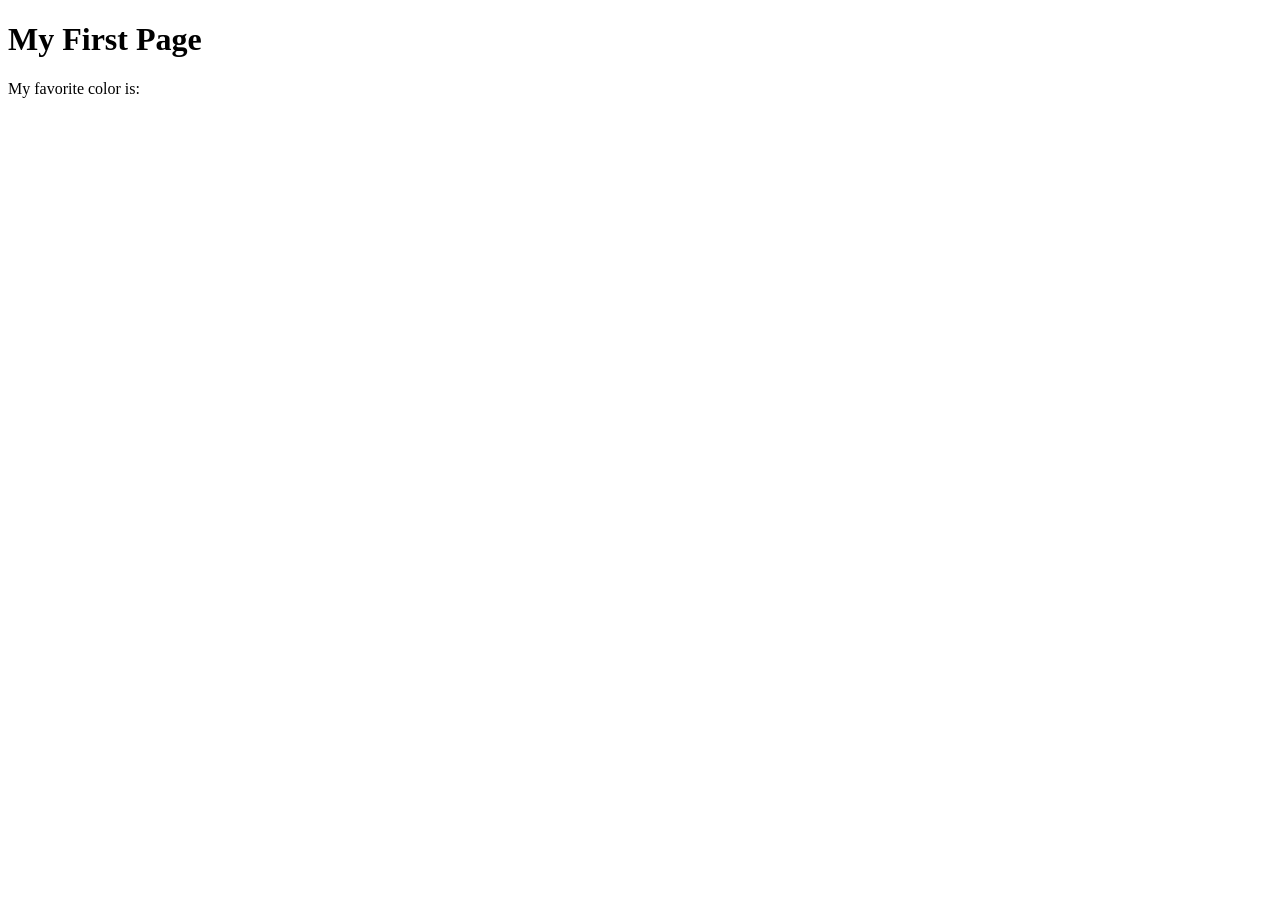
<file: week01/first-page.html>
<!DOCTYPE html>
<html lang="en">

<head>
    <meta charset="UTF-8">
    <meta name="viewport" content="width=device-width, initial-scale=1.0">
    <title>My First Page</title>
</head>

<body>
    <h1>My First Page</h1>
    <p>My favorite color is: </p>
</body>

</html>
</file>
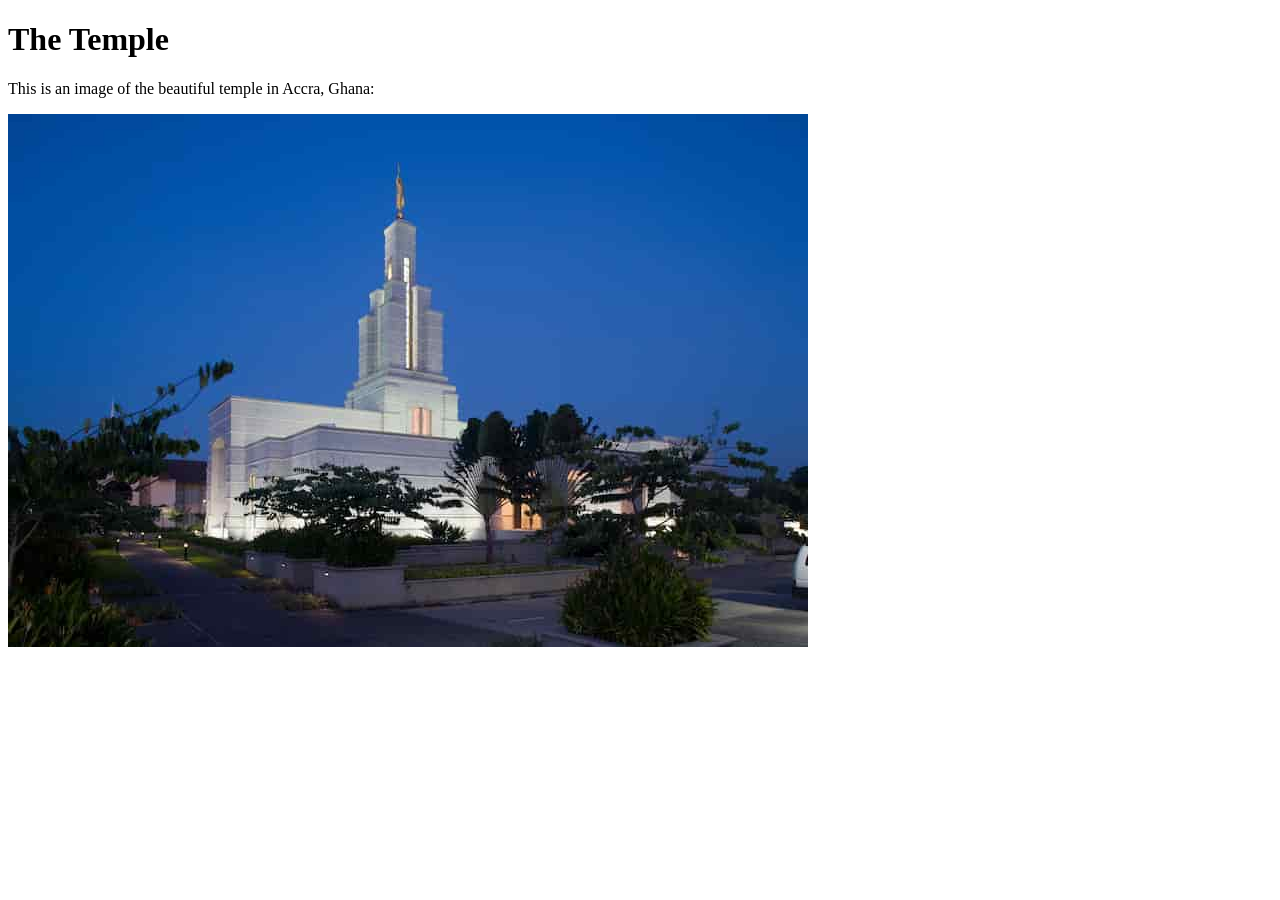
<file: week01/images-solution.html>
<!DOCTYPE html>
<html lang="en">

<head>
    <meta charset="UTF-8">
    <meta name="viewport" content="width=device-width, initial-scale=1.0">
    <title>Temple Image</title>
</head>

<body>
    <h1>The Temple</h1>
    <p>This is an image of the beautiful temple in Accra, Ghana:</p>
    <img src="images/temple-small.jpg" alt="The Accra Ghana Temple">

</body>

</html>
</file>
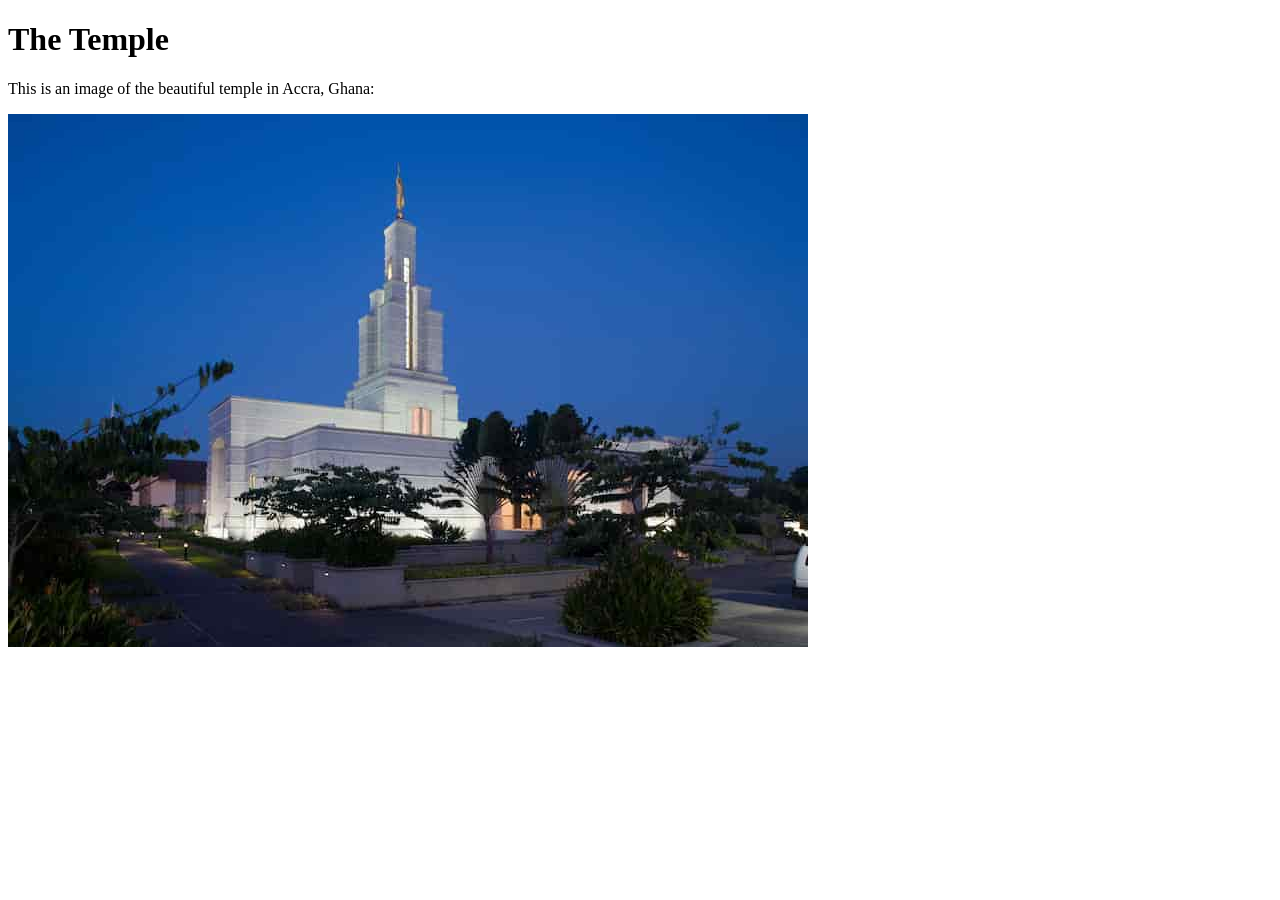
<file: week01/images.html>
<!DOCTYPE html>
<html lang="en">

<head>
    <meta charset="UTF-8">
    <meta name="viewport" content="width=device-width, initial-scale=1.0">
    <title>Temple Image</title>
</head>

<body>
    <h1>The Temple</h1>
    <p>This is an image of the beautiful temple in Accra, Ghana:</p>
    <img src="images/temple-small.jpg" alt="The Accra Ghana Temple" width="800" heigth="533">

</body>

</html>
</file>
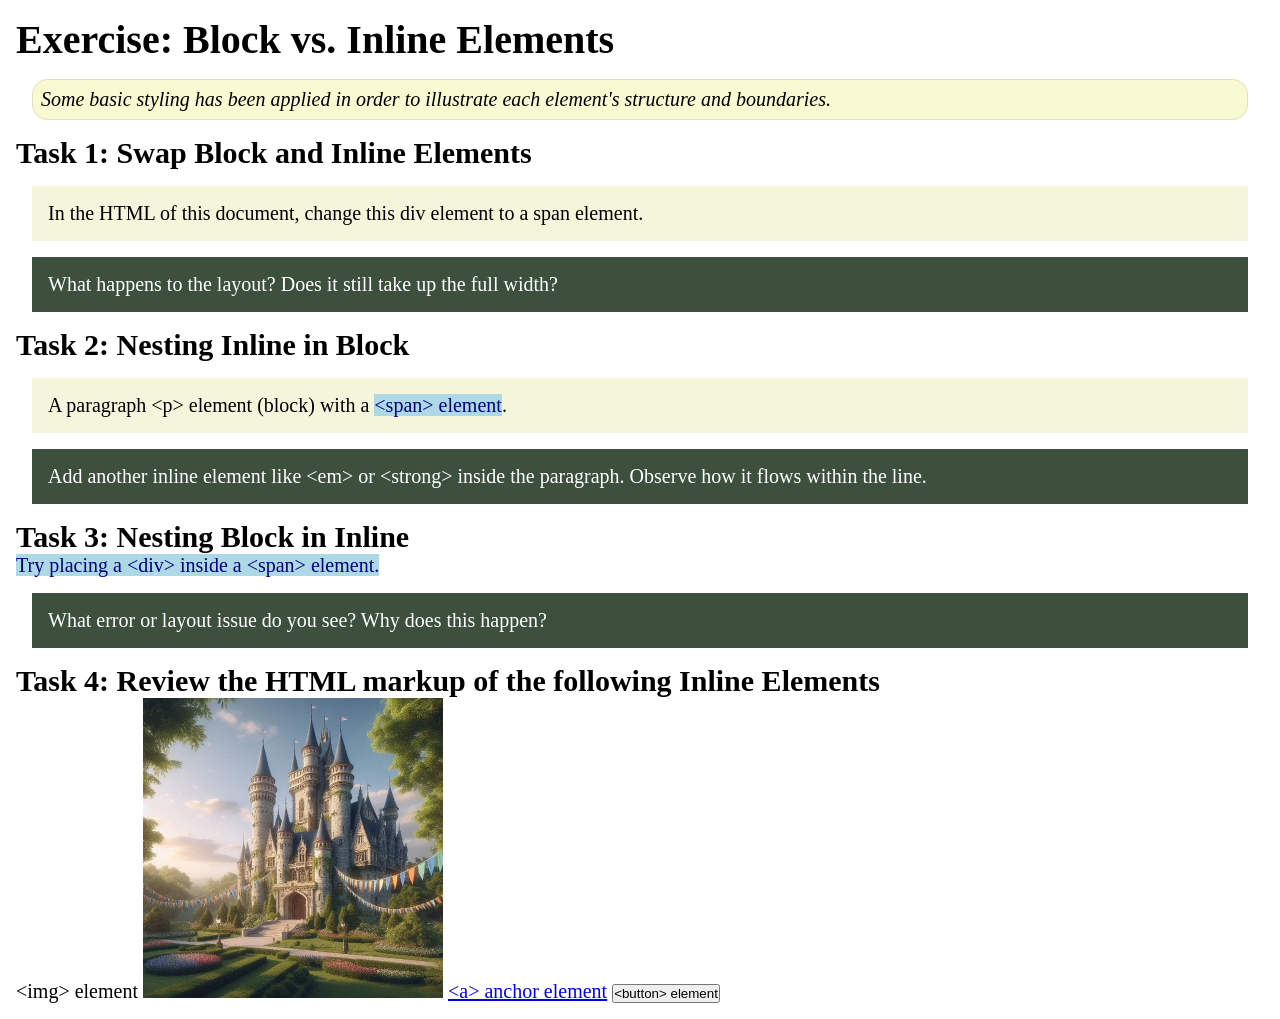
<file: week02/block-vs-inline.html>
<!DOCTYPE html>
<html lang="en">

<head>
    <meta charset="UTF-8">
    <meta name="viewport" content="width=device-width, initial-scale=1.0">
    <title>Exercise: Block vs. Inline Elements</title>
    <link rel="stylesheet" href="styles/block-vs-inline.css">
</head>

<body>
    <main>
        <h1>Exercise: Block vs. Inline Elements</h1>
        <p class="note">Some basic styling has been applied in order to illustrate each element's structure and boundaries.</p>

        <h2>Task 1: Swap Block and Inline Elements</h2>
        <div>In the HTML of this document, change this div element to a span element.</div>

        <p class="question">What happens to the layout? Does it still take up the full width?</p>

        <h2>Task 2: Nesting Inline in Block</h2>
        <p>A paragraph &lt;p&gt; element (block) with a <span>&lt;span&gt; element</span>.</p>
        <p class="question">Add another inline element like &lt;em&gt; or &lt;strong&gt; inside the paragraph. Observe how it flows within the line.</p>

        <h2>Task 3: Nesting Block in Inline</h2>
        <span>Try placing a &lt;div&gt; inside a &lt;span&gt; element.</span>
        <p class="question">What error or layout issue do you see? Why does this happen?</p>

        <h2>Task 4: Review the HTML markup of the following Inline Elements</h2>
        &lt;img&gt; element
        <img src="images/castle.webp" alt="placeholder image (images are inline)" width="300" height="300">
        <a href="https://churchofjesuschrist.org">&lt;a&gt; anchor element</a>
        <button type="button">&lt;button&gt; element</button>
    </main>
</body>

</html>
</file>
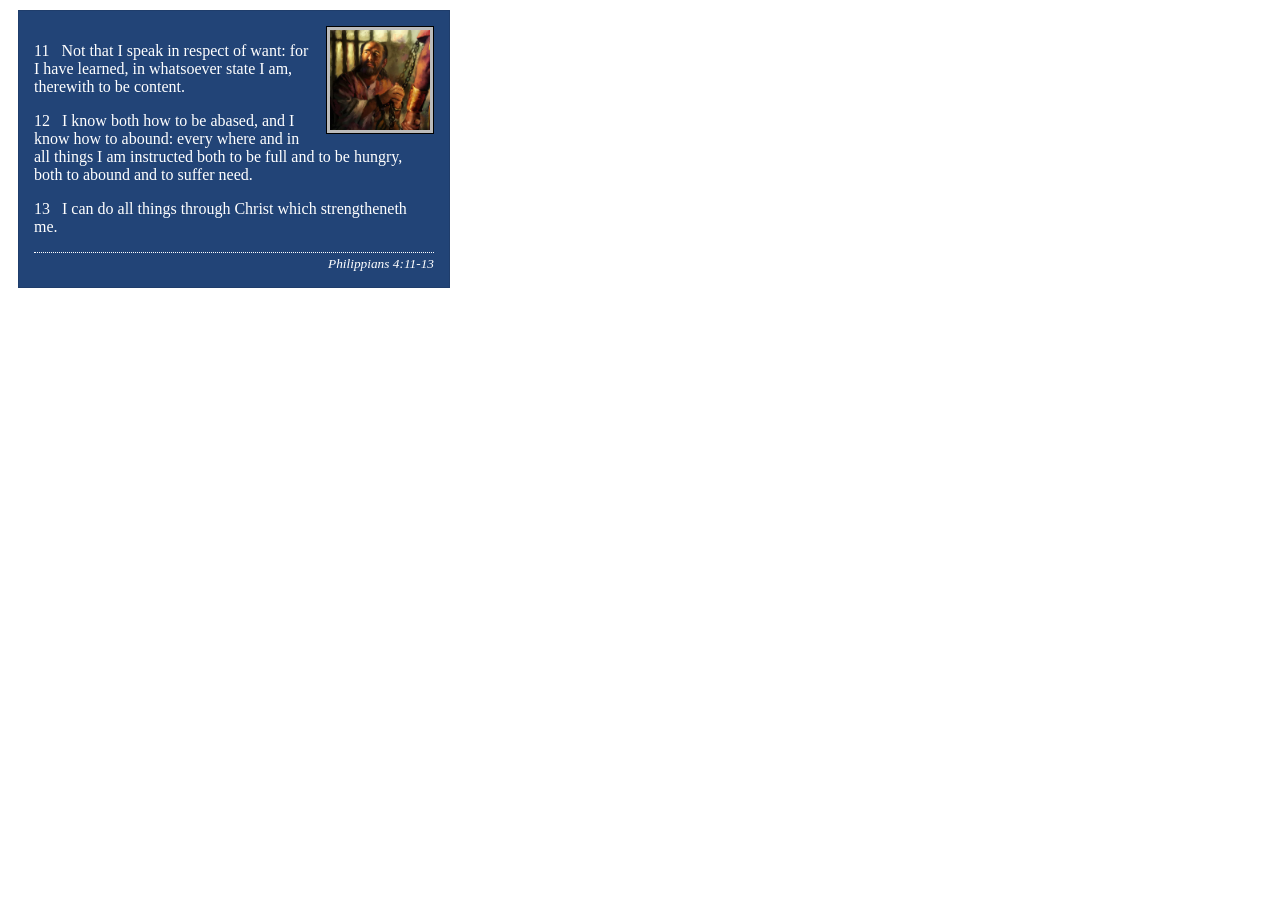
<file: week02/box-model-solution.html>
<!DOCTYPE html>
<html lang="en">

<head>
    <meta charset="UTF-8">
    <meta name="viewport" content="width=device-width, initial-scale=1.0">
    <title>Box Model Activity</title>
    <link rel="stylesheet" href="styles/box-model-solution.css">
</head>

<body>
    <main>
        <div class="callout">
            <img src="images/apostle-paul-imprisoned.webp" alt="Paul the Apostle - Imprisoned in Rome" width="200" height="200">
            <blockquote>
                <p>11 &nbsp; Not that I speak in respect of want: for I have learned, in whatsoever state I am, therewith to be content.</p>
                <p>12 &nbsp; I know both how to be abased, and I know how to abound: every where and in all things I am instructed both to be full and to be hungry, both to abound and to suffer need.</p>
                <p>13 &nbsp; I can do all things through Christ which strengtheneth me.</p>
            </blockquote>
            <cite>Philippians 4:11-13</cite>
        </div>
    </main>
</body>

</html>
</file>
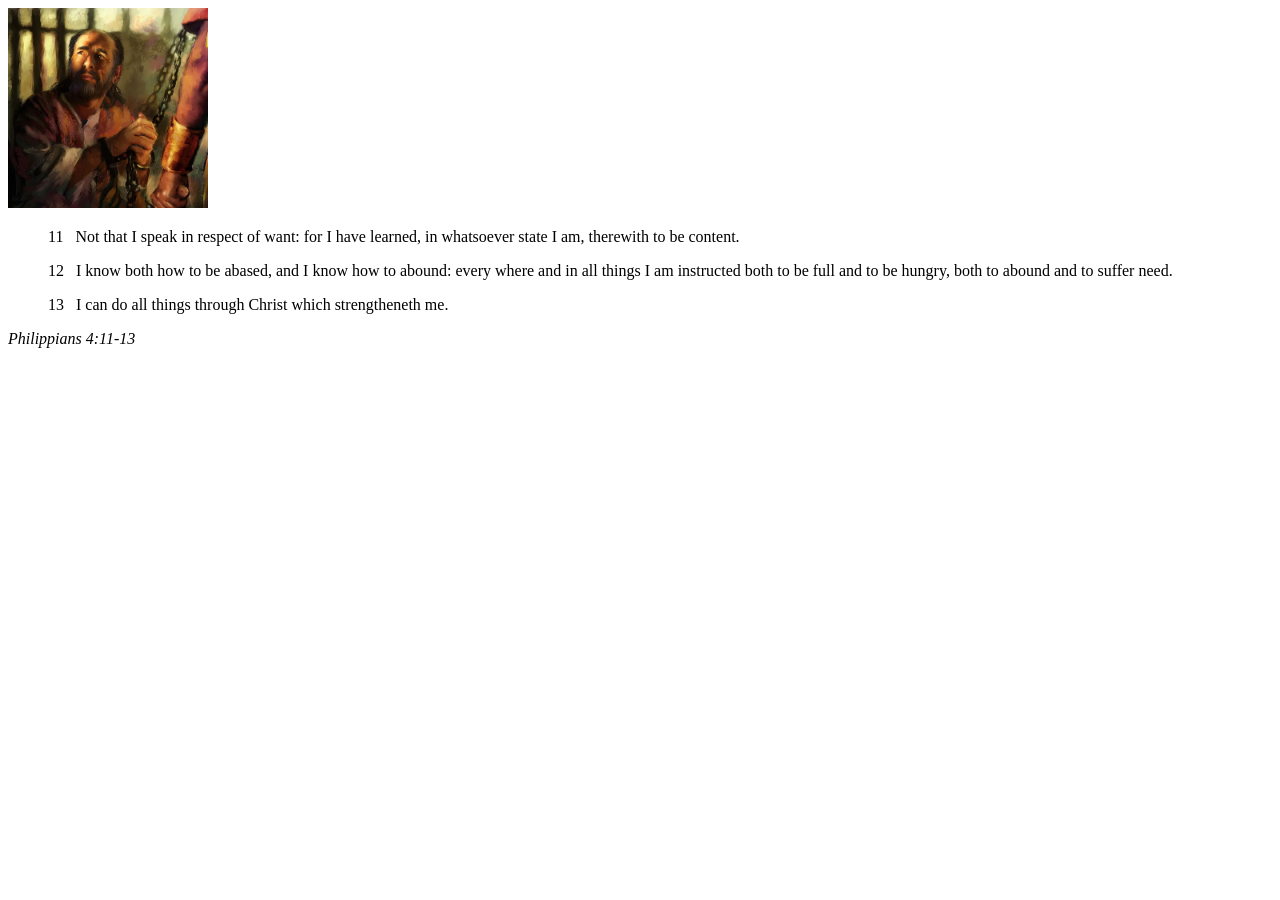
<file: week02/box-model.html>
<!DOCTYPE html>
<html lang="en">

<head>
    <meta charset="UTF-8">
    <meta name="viewport" content="width=device-width, initial-scale=1.0">
    <title>Box Model Activity</title>
</head>

<body>
    <main>
        <div class="callout">
            <img src="images/apostle-paul-imprisoned.webp" alt="Paul the Apostle - Imprisoned in Rome" width="200" height="200">
            <blockquote>
                <p>11 &nbsp; Not that I speak in respect of want: for I have learned, in whatsoever state I am, therewith to be content.</p>
                <p>12 &nbsp; I know both how to be abased, and I know how to abound: every where and in all things I am instructed both to be full and to be hungry, both to abound and to suffer need.</p>
                <p>13 &nbsp; I can do all things through Christ which strengtheneth me.</p>
            </blockquote>
            <cite>Philippians 4:11-13</cite>
        </div>
    </main>
</body>

</html>
</file>
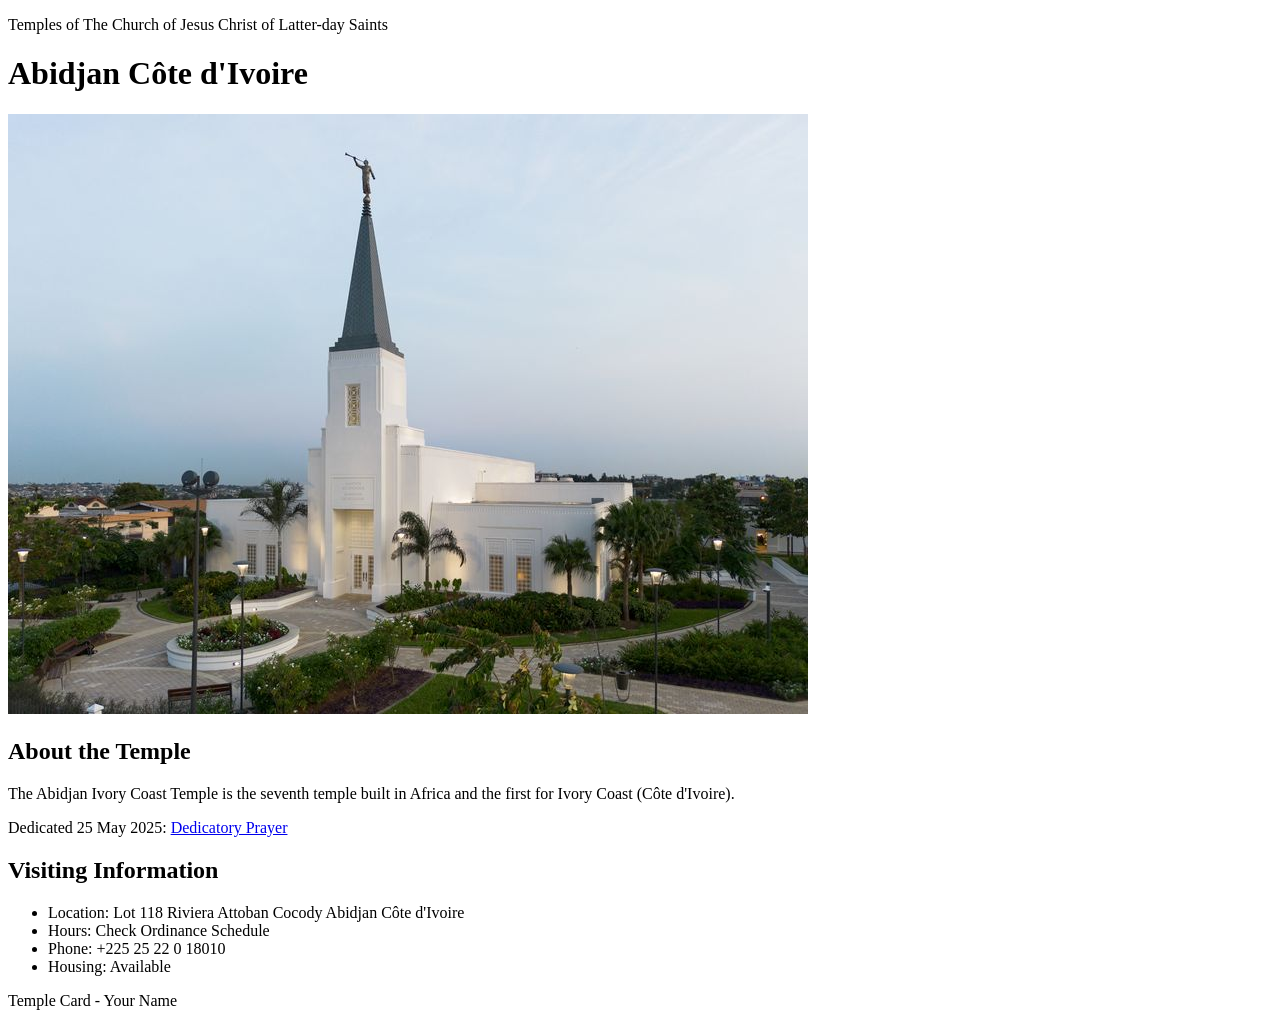
<file: week02/temple.html>
<!DOCTYPE html>
<html lang="en">

<head>
    <meta charset="UTF-8">
    <meta name="viewport" content="width=device-width, initial-scale=1.0">
    <title>Temple Card - Abidjan Côte d'Ivoire</title>
</head>

<body>
    <header>
        <p>Temples of The Church of Jesus Christ of Latter-day Saints</p>
    </header>
    <main>
        <h1>Abidjan Côte d'Ivoire</h1>
        <picture>
            <img src="images/abidjan-ivory-coast.jpeg" alt="Abidjan Côte d'Ivoire Temple">
        </picture>
        <section>
            <h2>About the Temple</h2>
            <p>The Abidjan Ivory Coast Temple is the seventh temple built in Africa and the first for Ivory Coast (Côte d'Ivoire).</p>
            <p>Dedicated 25 May 2025: <a href="https://www.churchofjesuschrist.org/temples/dedicatory-prayer/abidjan-ivory-coast-temple/2025-05-25?lang=eng" target="_blank" rel="noopener noreferrer">Dedicatory Prayer</a></p>
        </section>
        <section>
            <h2>Visiting Information</h2>
            <ul>
                <li>Location: Lot 118 Riviera Attoban Cocody Abidjan Côte d'Ivoire</li>
                <li>Hours: Check Ordinance Schedule</li>
                <li>Phone: +225 25 22 0 18010</li>
                <li>Housing: Available</li>
            </ul>
        </section>
    </main>
    <footer>
        <p>Temple Card - Your Name</p>
    </footer>
</body>

</html>
</file>
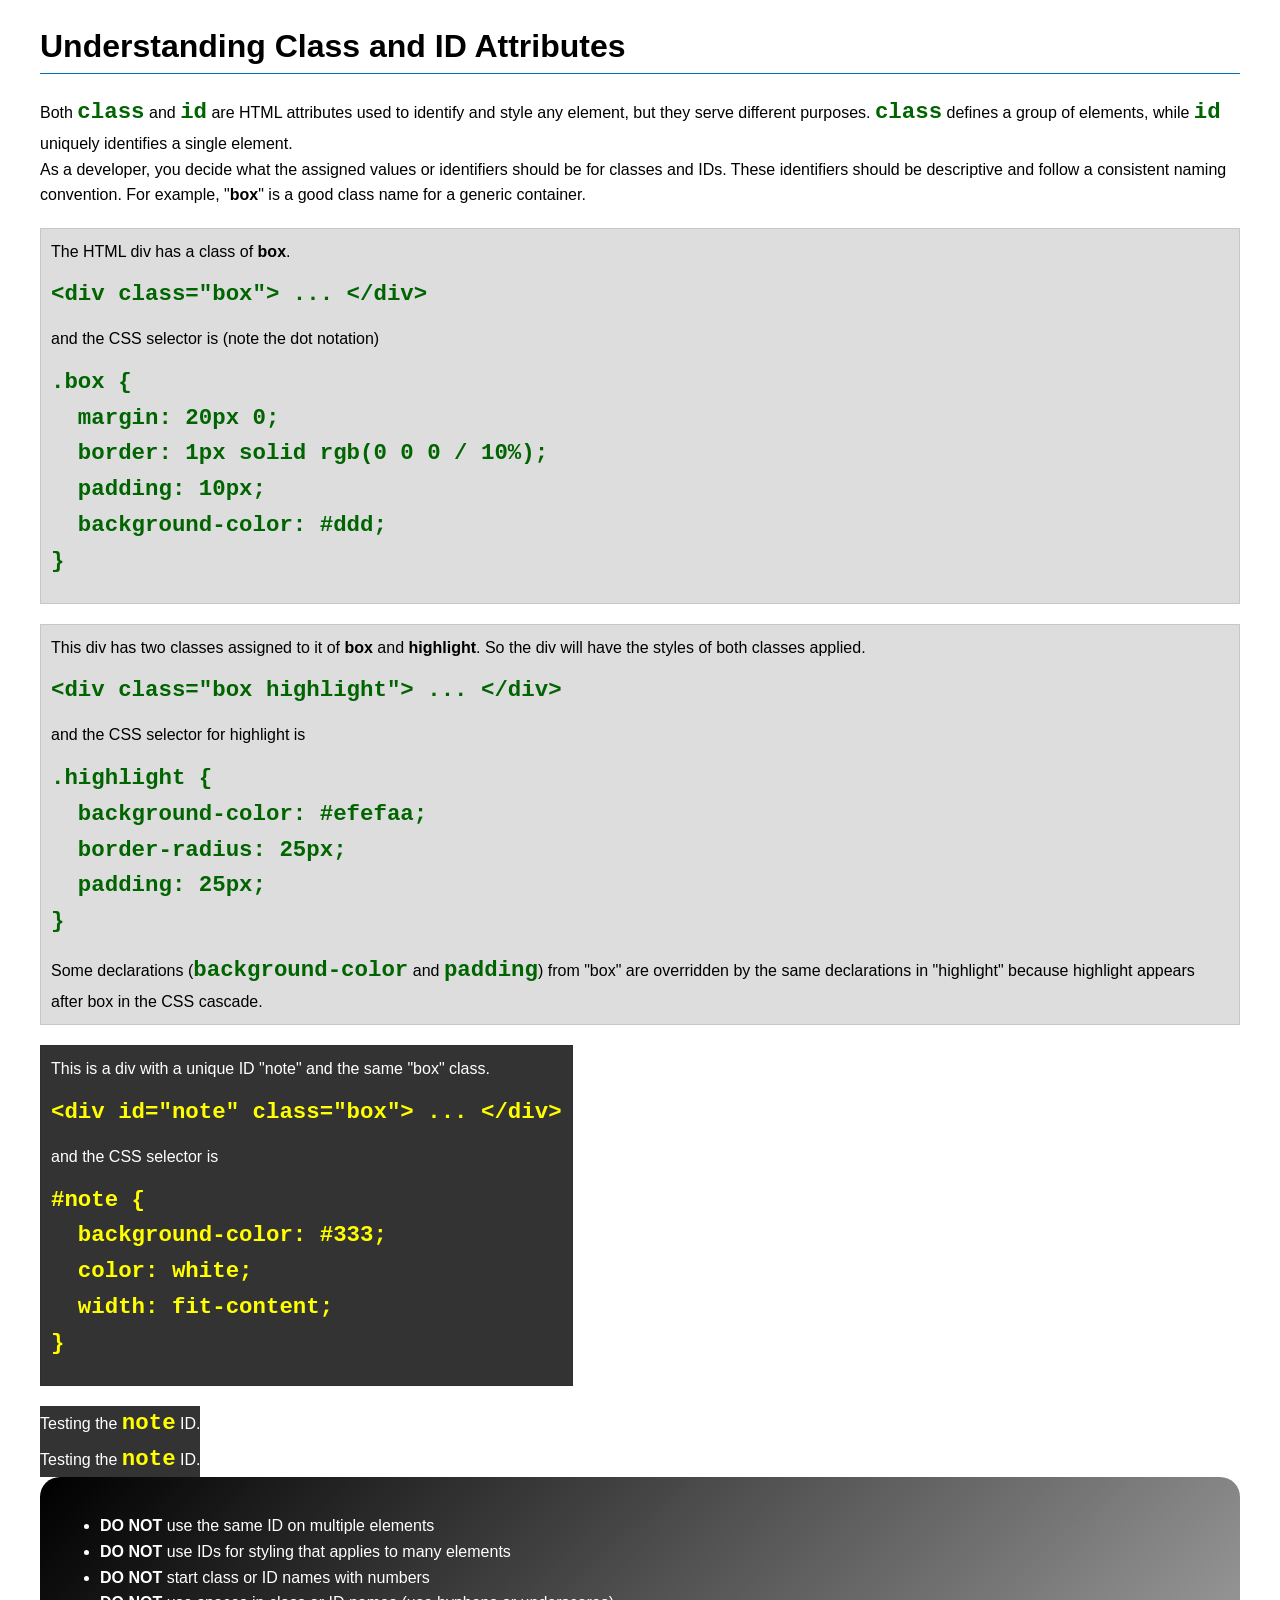
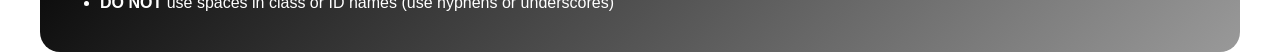
<file: week03/class-and-id.html>
<!DOCTYPE html>
<html lang="en">

<head>
    <meta charset="UTF-8">
    <meta name="viewport" content="width=device-width, initial-scale=1.0">
    <title>Class vs ID Attributes</title>
    <link rel="stylesheet" href="styles/class-and-id.css">
</head>

<body>
    <h1>Understanding Class and ID Attributes</h1>
    <p>Both <code>class</code> and <code>id</code> are HTML attributes used to identify and style any element, but they serve different purposes. <code>class</code> defines a group of elements, while <code>id</code> uniquely identifies a single element.</p>
    <p>As a developer, you decide what the assigned values or identifiers should be for classes and IDs. These identifiers should be descriptive and follow a consistent naming convention. For example, "<strong>box</strong>" is a good class name for a generic container.</p>
    <div class="box">
        <p>The HTML div has a class of <strong>box</strong>.</p>
        <pre><code class="html">&lt;div class="box"&gt; ... &lt;/div&gt;</code></pre>
        and the CSS selector is (note the dot notation)
        <pre><code class="css">.box {
  margin: 20px 0;
  border: 1px solid rgb(0 0 0 / 10%);
  padding: 10px;
  background-color: #ddd; 
}</code></pre>
    </div>
  
    <div class="box">
        <p>This div has two classes assigned to it of <strong>box</strong> and <strong>highlight</strong>. So the div will have the styles of both classes applied.</p>
        <pre><code class="html">&lt;div class="box highlight"&gt; ... &lt;/div&gt;</code></pre>
        and the CSS selector for highlight is
        <pre><code class="css">.highlight {
  background-color: #efefaa;
  border-radius: 25px;
  padding: 25px;
}</code></pre>
        <p>Some declarations (<code>background-color</code> and <code>padding</code>) from "box" are overridden by the same declarations in "highlight" because highlight appears after box in the CSS cascade.</p>
    </div>

    <div id="note" class="box">
        <p>This is a div with a unique ID "note" and the same "box" class.</p>
        <pre><code class="html">&lt;div id="note" class="box"&gt; ... &lt;/div&gt;</code></pre>
        and the CSS selector is
        <pre><code class="css">#note {
  background-color: #333;
  color: white;
  width: fit-content;
}</code></pre>
    </div>

    <div id="note">
        <p>Testing the <code>note</code> ID.</p>
    </div>
    <div id="note">
        <p>Testing the <code>note</code> ID.</p>
    </div>

    <section id="best-practice">
        <ul>
            <li><strong>DO NOT</strong> use the same ID on multiple elements</li>
            <li><strong>DO NOT</strong> use IDs for styling that applies to many elements</li>
            <li><strong>DO NOT</strong> start class or ID names with numbers</li>
            <li><strong>DO NOT</strong> use spaces in class or ID names (use hyphens or underscores)</li>
        </ul>
    </section>

</body>

</html>
</file>
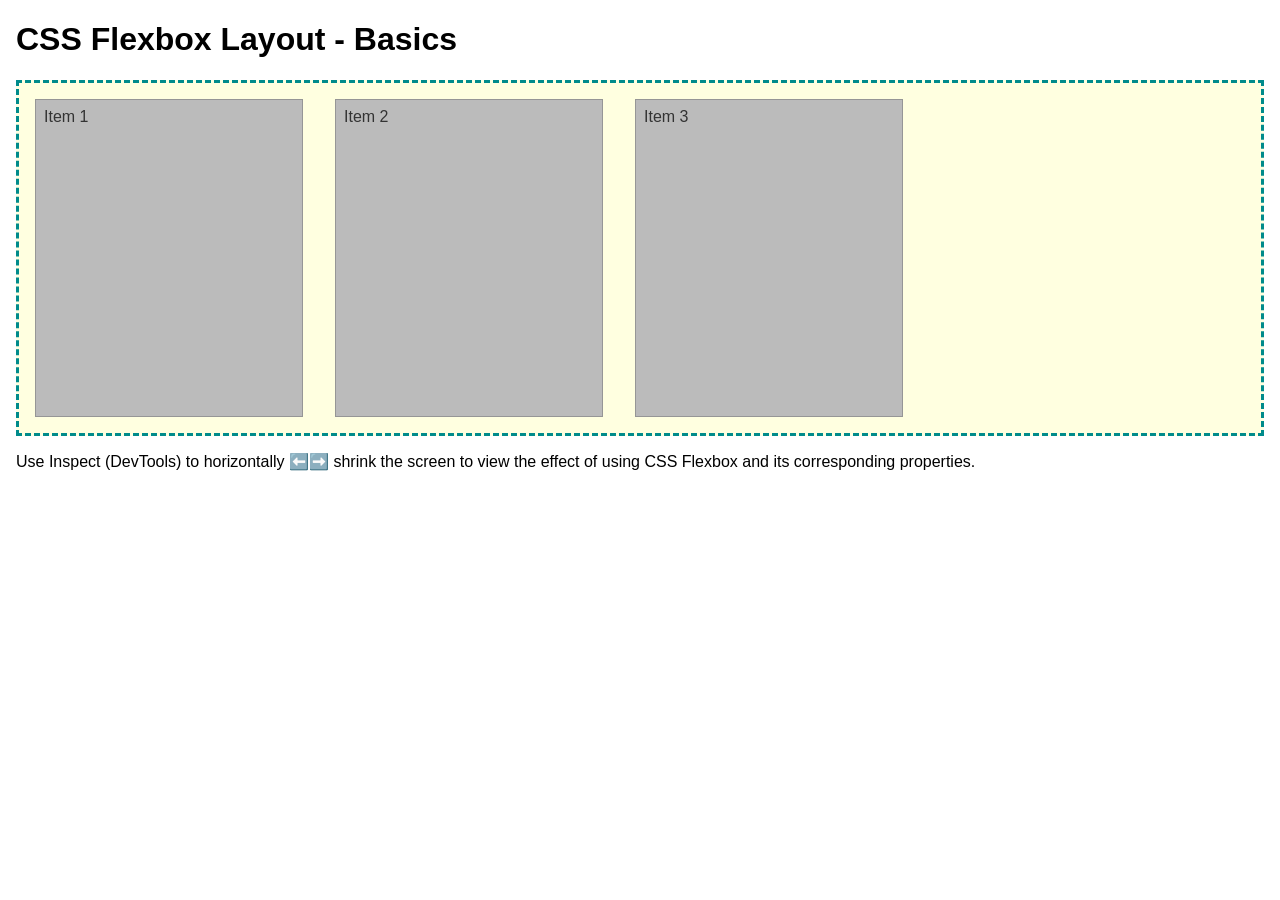
<file: week04/flexbox-layout.html>
<!DOCTYPE html>
<html lang="en">

<head>
    <meta charset="UTF-8">
    <meta name="viewport" content="width=device-width, initial-scale=1.0">
    <title>CSS Flexbox Layout - Basics</title>
    <link rel="stylesheet" href="styles/flexbox.css">
</head>

<body>
    <main>
        <h1>CSS Flexbox Layout - Basics</h1>
        <div class="flex-container">
            <div class="flex-item item1">Item 1</div>
            <div class="flex-item item2">Item 2</div>
            <div class="flex-item item3">Item 3</div>
        </div>
        <p>Use Inspect (DevTools) to horizontally ⬅️➡️ shrink the screen to view the effect of using CSS Flexbox and its corresponding properties.</p>
    </main>
</body>

</html>
</file>
<file: week02/styles/block-vs-inline.css>
* {
    margin: 0;
    padding: 0;
}

body {
    font-size: 20px;
    margin: 1rem;
}

p,
div {
    background-color: beige;
    margin: 1rem;
    padding: 1rem;
}

span {
    color: navy;
    background-color: lightblue;
}

code {
    margin: 0;
    padding: 0;
    color: green;
    font-size: 1.2rem;
}

.note {
    font-style: italic;
    background-color: lightgoldenrodyellow;
    border-radius: 1rem;
    border: 1px solid rgb(0 0 0 / 10%);
    margin: 1rem;
    padding: .5rem;
}

.question {
    background-color: #3d503d;
    color: #fff;
}
</file>
<file: week02/styles/box-model-solution.css>
.callout {
    max-width: 400px;
    margin: 10px;
    border: 1px solid rgb(0 0 0 / 10%);
    padding: 15px;
    background-color: #247;
    color: #fff;
}

.callout img {
    float: right;
    margin: 0 0 10px 15px;
    border: 1px solid #000;
    padding: 3px;
    background-color: #bbb;
    width: 100px;
    height: auto;
}

blockquote {
    margin: 0;
}

cite {
    display: block;
    border-top: 1px dotted #fff;
    padding-top: 3px;
    text-align: right;
    font-size: smaller;
}
</file>
<file: week03/styles/class-and-id.css>
body {
    font-family: Arial, sans-serif;
    line-height: 1.6;
    margin: 0;
    padding: 0 40px;
}

h1 {
    border-bottom: 1px solid rgb(0 110 182);
    padding-bottom: 0;
}

p {
    margin: 0;
}

code {
    color: darkgreen;
    font-weight: 700;
    font-size: 1.4rem;
}

/* Class examples - can be reused */
.box {
    margin: 20px 0;
    border: 1px solid rgb(0 0 0 / 10%);
    padding: 10px;
    background-color: #ddd;
    /* this is shorthand for #dddddd */
}

.highlight {
    background-color: #efefaa;
    border-radius: 25px;
    padding: 25px;
}

/* ID examples - should be unique */

#note {
    background-color: #333;
    color: white;
    width: fit-content;
}

#note code {
    color: yellow;
}

#best-practice {
    background: linear-gradient(135deg, #000 0%, #999 100%);
    color: white;
    border-radius: 20px;
    padding: 20px;
}
</file>
<file: week04/styles/flexbox.css>
body {
    font-family: Helvetica, Arial, sans-serif;
    margin: 1rem;
}

.flex-container {
    border: 3px dashed darkcyan;
    background-color: lightyellow;
    display: flex;
    flex-wrap: wrap;
}

.flex-item {
    width: 250px;
    margin: 1rem;
    border: 1px solid rgb(0 0 0 / 20%);
    padding: 0.5rem;
    background-color: #bbb;
    color: #333;
}

.item1 {
    min-height: 100px;
}

.item2 {
    min-height: 200px;
}

.item3 {
    min-height: 300px;
}
</file>
